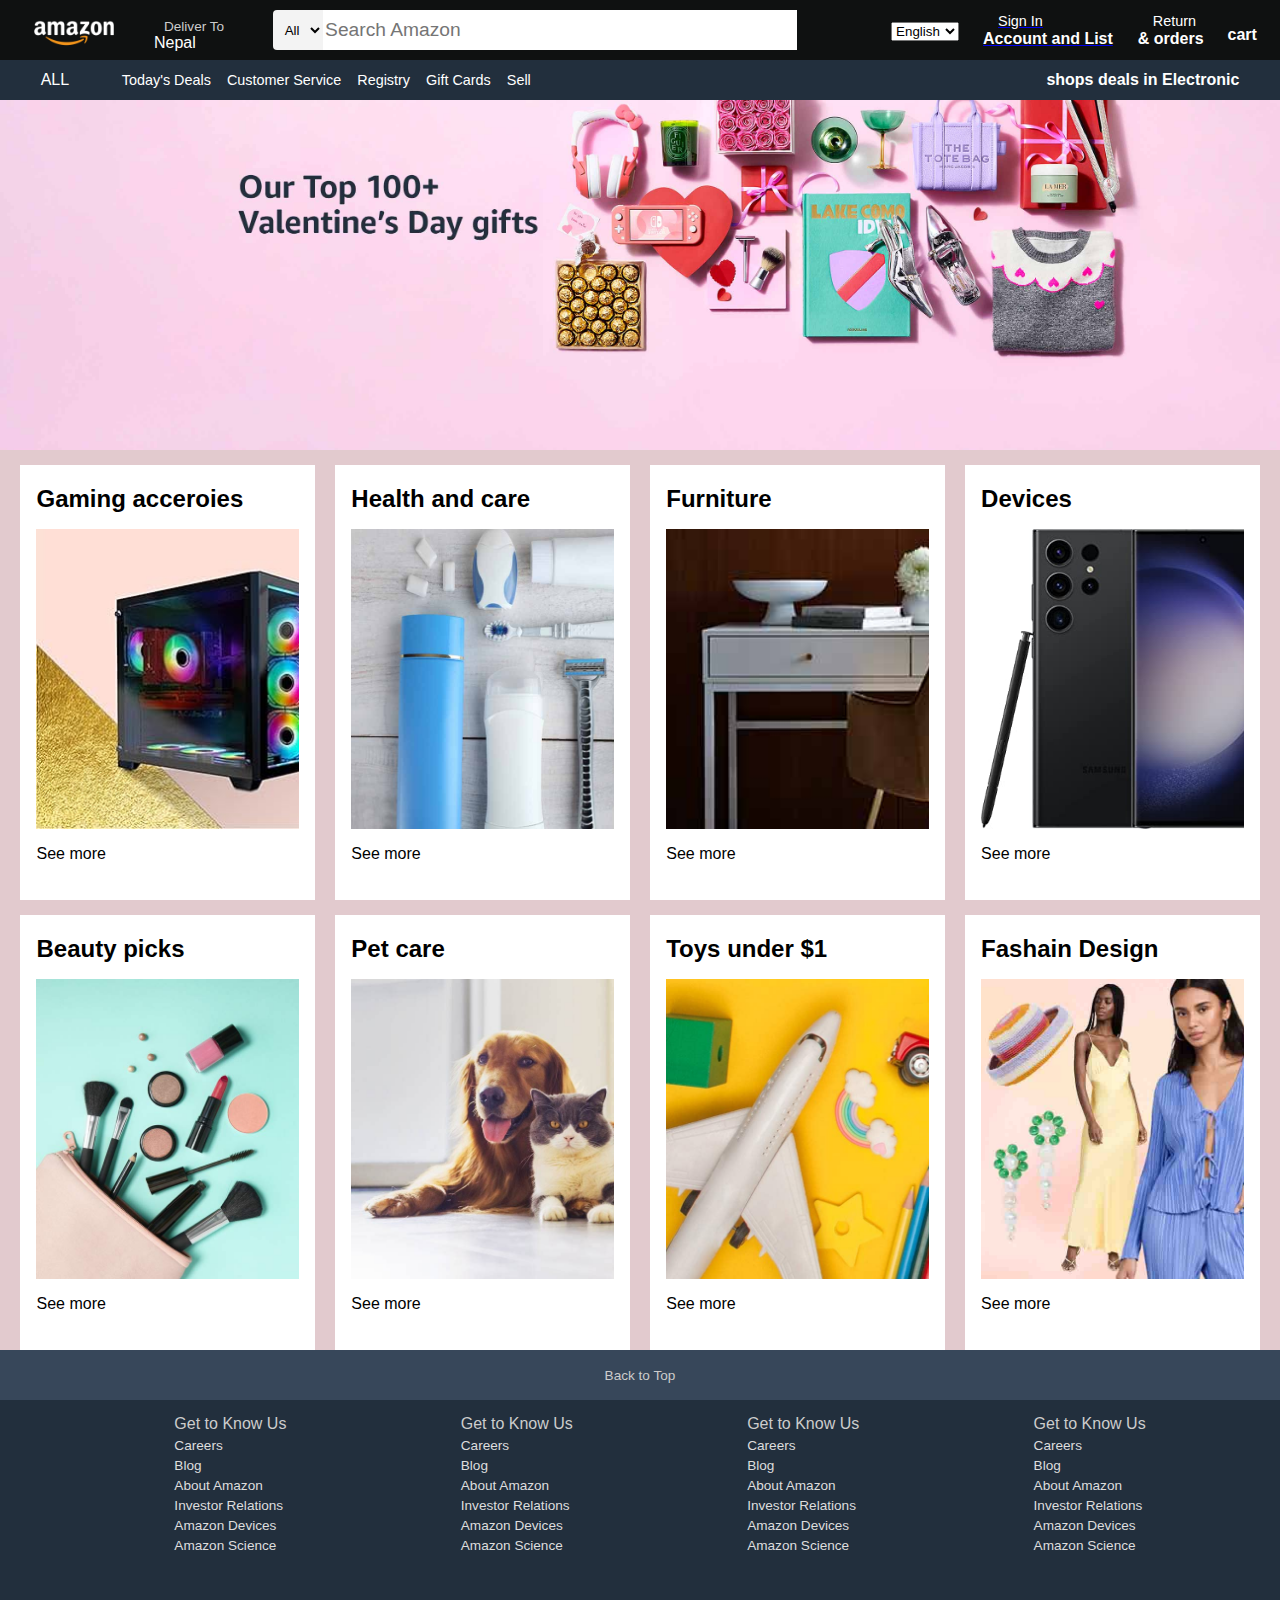
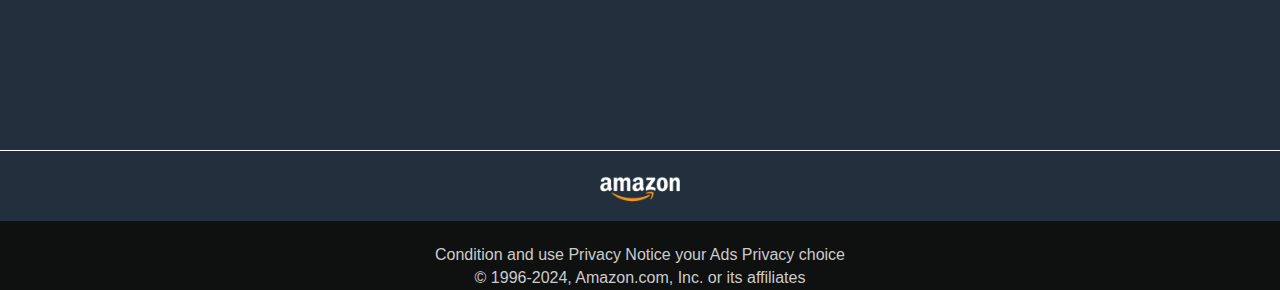
<file: index.html>
<!DOCTYPE html>
<html lang="en">
<head>
    <meta charset="UTF-8">
    <meta name="viewport" content="width=device-width, initial-scale=1.0">
    <title>Amazon</title>
    <link rel="stylesheet" href="https://cdnjs.cloudflare.com/ajax/libs/font-awesome/6.5.1/css/all.min.css" integrity="sha512-DTOQO9RWCH3ppGqcWaEA1BIZOC6xxalwEsw9c2QQeAIftl+Vegovlnee1c9QX4TctnWMn13TZye+giMm8e2LwA==" crossorigin="anonymous" referrerpolicy="no-referrer" />
    <link rel="stylesheet" href="style.css">
</head>

<body>
    <header>
   <div class="navbar">
            <div class="nav-logo border">
                <div class="logo"></div>
            </div>
            <div class="nav-address border">
                <p class="add-first">Deliver To</p>
                <div class="add-icon">
                    <i class="fa-solid fa-location-dot"></i>
                    <p class="add-sec">Nepal</p>
                </div>
            </div>
                <div class="nav-search">
                    <select class="search-select">
                        <option>All</option>
                    </select>
                    <input class="search-input" placeholder="Search Amazon">
                    <div class="serch-icon">
                        <i class="fa-solid fa-magnifying-glass"></i>
                   
                </div>
            </div>
                <div class="nav-lang">
                    <i class="fa-solid fa-flag-usa"></i>
                    <select >
                        <option>
                            <p>English</p>
                        
                        </option>
                        <option>
                            <p>spanish</p>
                        </option>
                        <option>
                            <p>Nepali</p>
                        </option>
                    </select>
               
            </div>
                <div class="nav-signin border" >
                    <a href="form.html" target="_blank">
                    <p><span> Sign In</span></p>
                    <p class="nav-second">Account and List</p>
                    </a>
                </div>
                <div class="nav-return border">
                    <p><span> Return</span></p>
                    <p class="nav-second">& orders</p>
                </div>

                <div class="nav-cart">
                    <i class="fa-solid fa-cart-shopping"></i>
                    cart
                </div>
            
   </div>
   <div class="pannel">
    <div class="pannel-all">
    <i class="fa-solid fa-bars"></i>
    ALL
</div>
<div class="pannel-option">
    <p>Today's Deals
<p>Customer Service</p>
<p>Registry</p>
<p>Gift Cards</p>
<p>Sell</p>
</div>

<div class="pannel-deals">
    shops deals in Electronic
</div>
   </div>
</header>

<div class="hero-section"></div>

<div class="shop-section">
  <div class="box1 box">
    <div class="box-content">
        <h2>Gaming acceroies</h2>
        <div class="box-image" style="background-image: url('box1_image.jpg');"></div>
        <p>See more</p>
    </div>
  </div>
 <div class="box2 box">
    <div class="box-content">
        <h2>Health and care</h2>
        <div class="box-image" style="background-image: url('box2_image.jpg');"></div>
        <p>See more</p>
    </div>
 </div>
  <div class="box3 box"><div class="box-content">
    <h2>Furniture</h2>
    <div class="box-image" style="background-image: url('box3_image.jpg');"></div>
    <p>See more</p>
</div>
</div>
  <div class="box4 box"><div class="box-content">
    <h2>Devices</h2>
    <div class="box-image" style="background-image: url('box4_image.jpg');"></div>
    <p>See more</p>
</div>
</div>
<div class="box1 box">
    <div class="box-content">
        <h2>Beauty picks</h2>
        <div class="box-image" style="background-image: url('box5_image.jpg');"></div>
        <p>See more</p>
    </div>
  </div>
 <div class="box2 box">
    <div class="box-content">
        <h2>Pet care</h2>
        <div class="box-image" style="background-image: url('box6_image.jpg');"></div>
        <p>See more</p>
    </div>
 </div>
  <div class="box3 box"><div class="box-content">
    <h2>Toys under $1</h2>
    <div class="box-image" style="background-image: url('box7_image.jpg');"></div>
    <p>See more</p>
</div>
</div>
  <div class="box4 box"><div class="box-content">
    <h2>Fashain Design</h2>
    <div class="box-image" style="background-image: url('box8_image.jpg');"></div>
    <p>See more</p>
</div>
</div>
</div>
<footer>
    <div class="foot1">
        Back to Top
    </div>
    <div class="foot2">
        <ul>
        <p>Get to Know Us</p>
        <a>Careers</a>
        <a>Blog</a>
        <a>About Amazon</a>
        <a>Investor Relations</a>
        <a>Amazon Devices</a>
        <a>Amazon Science</a>
        </ul>

        <ul>
            <p>Get to Know Us</p>
            <a>Careers</a>
            <a>Blog</a>
            <a>About Amazon</a>
            <a>Investor Relations</a>
            <a>Amazon Devices</a>
            <a>Amazon Science</a>
        </ul>

        <ul>
            <p>Get to Know Us</p>
            <a>Careers</a>
            <a>Blog</a>
            <a>About Amazon</a>
            <a>Investor Relations</a>
            <a>Amazon Devices</a>
            <a>Amazon Science</a>
        </ul>

        <ul>
            <p>Get to Know Us</p>
            <a>Careers</a>
            <a>Blog</a>
            <a>About Amazon</a>
            <a>Investor Relations</a>
            <a>Amazon Devices</a>
            <a>Amazon Science</a>
        </ul>
    </div>

    <div class="foot3">
        <div class="logo">

        </div>
    </div>
    <div class="foot4">
        <div class="foot-option">
            <a>Condition and use</a>
            <a>Privacy Notice</a>
            <a>your Ads Privacy choice</a>
        </div>
        <div class="copywright">
            © 1996-2024, Amazon.com, Inc. or its affiliates
        </div>
    </div>

</footer>
</body>
</html>
</file>
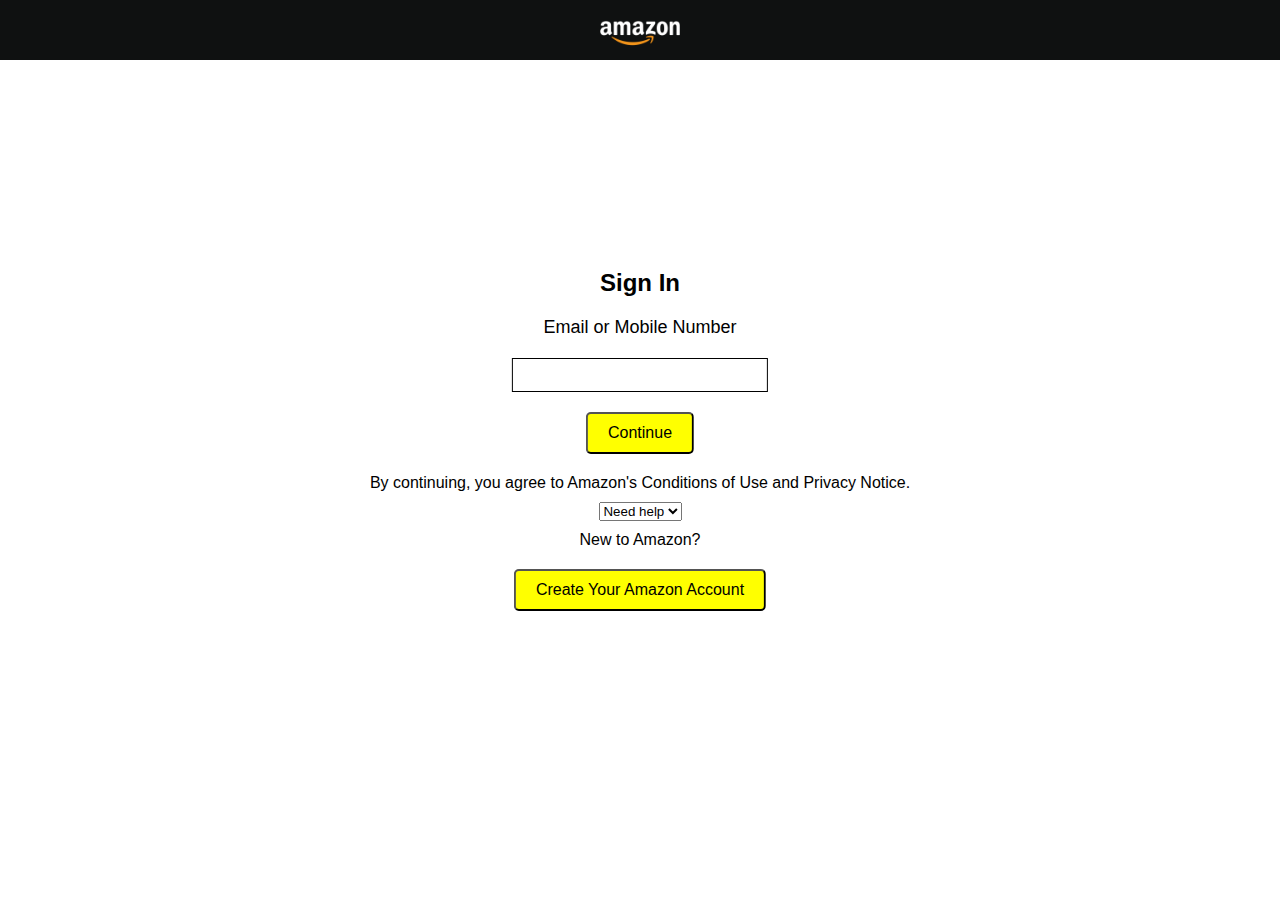
<file: form.html>
<!DOCTYPE html>
<html lang="en">
<head>
    <meta charset="UTF-8">
    <meta name="viewport" content="width=device-width, initial-scale=1.0">
    <title>Document</title>
    <link rel="stylesheet" href="styles.css">
</head>
<body>
    <div class="nav">
        <div class="nav-logo">
    <div class="logo">
    </div>
</div>
 </div>

 <div class="w">
    <h2>Sign In</h2>
    <p>
        Email or Mobile Number
       
    </p>
    <div class="write">
    <input type="text" class="email">
    </div>

    <a href="#signup"><button>Continue</button></a>
    <div>By continuing, you agree to Amazon's Conditions of Use and Privacy Notice.</div>

    <div class="ops">
        <select>
            <option>
                Need help
            </option>
        </select>
    </div>
    <div class="new">
        New to Amazon?
        <div class="create">
           <a href="resister.html"> <button>Create Your Amazon Account </button></a>
        </div>
   
</div>

</div>
    
</body>
</html>
</file>
<file: style.css>
*{
    margin: 0;
    border: border-box;
    font-family: arial;

}
.navbar {
height: 60px;
background-color: #0f1111;
color: white;
display: flex;
align-items: center;
justify-content: space-evenly;
}

.nav-logo {
    height: 50px;
    width: 100px;
}

.logo {
    background-image: url("amazon_logo.png");
    background-size: cover;
    height: 50px;
    width: 100%;
}
 .border
    {
        border: 1.5px solid transparent;
    }

.border:hover
{
    border: 1.5px solid white;
}

.add-first
{
    color: #cccccc;
    font-size: 0.85rem;
    margin-left: 15px;
    margin-top: 10px;
  
   
}
.add-sec {
    font-size: 1rem;
    margin-left: 5px;
    display: flex;
   
}
.add-icon {
    display: flex;
    align-items: center;
}
.nav-search {
    display: flex;
    width: 620px;
    height: 40px;
   

}
.search-select {
    background-color: #f3f3f3;
    width: 50px;
    text-align: center;
    border-top-left-radius: 4px;
    border-bottom-left-radius: 4px;
    border: none;
    margin-left: 25px;
}
.search-input {
    width: 470px;
    border: none;
    font-size: 1.2rem;
}
.search-icon {
    margin-top: 15px;
    margin-left: 15px;
    width: 45px;
    align-items: center;
    justify-content: center;
}

.nav-search:hover {
    border: 2px solid orange;
}

span{
    font-size: 0.9rem;
    margin-left: 15px;
    color: white;
    
}

.nav-second {
    font-size: 0.99;
    font-weight: 700;
    color: white;
}
.nav-cart i {
    font-size: 30px;
}
.nav-cart {
    font-weight: 700;
}

.nav-lang {
    font-size: larger;
    border: none;
}
.pannel {
    height: 40px;
    background-color: #222f3d;
    display: flex;
    color: white;
    align-items: center;
    justify-content: space-evenly;
}
.pannel-option p {
    display: inline;
    margin-left: 12px;
}

.pannel-option
{
    width: 70%;
    font-size: 0.9rem;
}
.pannel-deals
{
    font-size: 1rem;
    font-weight: 700;
}
/* hero section*/
 
.hero-section {
    background-image: url("hero_image.jpg");
    height: 350px;
    background-size: cover;

}

/*shop section*/

.shop-section {
    display: flex;
    flex-wrap: wrap;
    justify-content: space-evenly;
    background-color: rgb(226, 202, 206);
}

.box {

/*border: 2px solid black;*/
height: 400px;
width: 23%;
background-color: white;
padding: 20px 0px 15px;
margin-top: 15px;
}

.box-image
{
    height: 300px;
    background-size: cover;
    margin-top: 1rem;
    margin-bottom: 1rem;

}
.box-content
{
    margin-left: 1rem;
    margin-right: 1rem;
}

/*footer*/

.footer {
    margin-top: 15px;
}

.foot1 {
    background-color: #37475a;
    height: 50px;
    align-items: center;
    justify-content: center;
    display: flex;
    font-size: 0.85rem;
    color: #cccccc;
}

.foot2 {
    background-color: #222f3d;
    color: #cccccc;
    height: 350px;
    display: flex;
    justify-content: space-evenly;
}

ul {
    margin-top: 15px;
}

ul a {
    display: block;
    font-size: 0.85rem;
    margin-top: 5px;
    color: #dddddd;
}

.foot3 {
background-color: #222f3d;
border-top: 0.5px solid white;
color: white;
height: 70px;
justify-content: center;
align-items: center;
display: flex;
}

.logo
{
    background-image: url("amazon_logo.png");
    height: 50px;
    width: 100px;
    background-size: cover;

}

.foot4 {
    background-color: #0f1111;
    color: #cccccc;
    height: 69px;
    font-size: 0.2 rem;
    text-align: center;
   
}

.foot-option{

padding-top: 25px;
}

.copywright {
    margin-top: 5px;
  
}
</file>
<file: styles.css>
*{
    margin: 0;
    border: border-box;
    font-family: arial;

}
.nav {
height: 60px;
background-color: #0f1111;
color: white;
display: flex;
align-items: center;
justify-content: space-evenly;
}

.nav-logo {
    height: 50px;
    width: 100px;
}

.logo {
    background-image: url("amazon_logo.png");
    background-size: cover;
    height: 50px;
    width: 100%;
}

.w {
    position: absolute;
    top: 50%;
    left: 50%;
    transform: translate(-50%, -50%);
    text-align: center;
    background-color: #fff;
    border-radius: 10px;
    
}

button {

    margin: 20px auto;
    padding: 10px 20px;
    background-color: yellow;
    color: black;
    border-radius: 5px;
    cursor: pointer;
    font-size: 16px;
}

p {
    font-size: large;
   padding-top: 20px;
   padding-bottom: 20px;
  
}

.email {
    height: 30px;
    width: 250px;
    border: 1.5px solid black;
}

.ops {
    padding: 10px 10px 10px;
}


.but {
    background-color: aqua;
}
</file>
